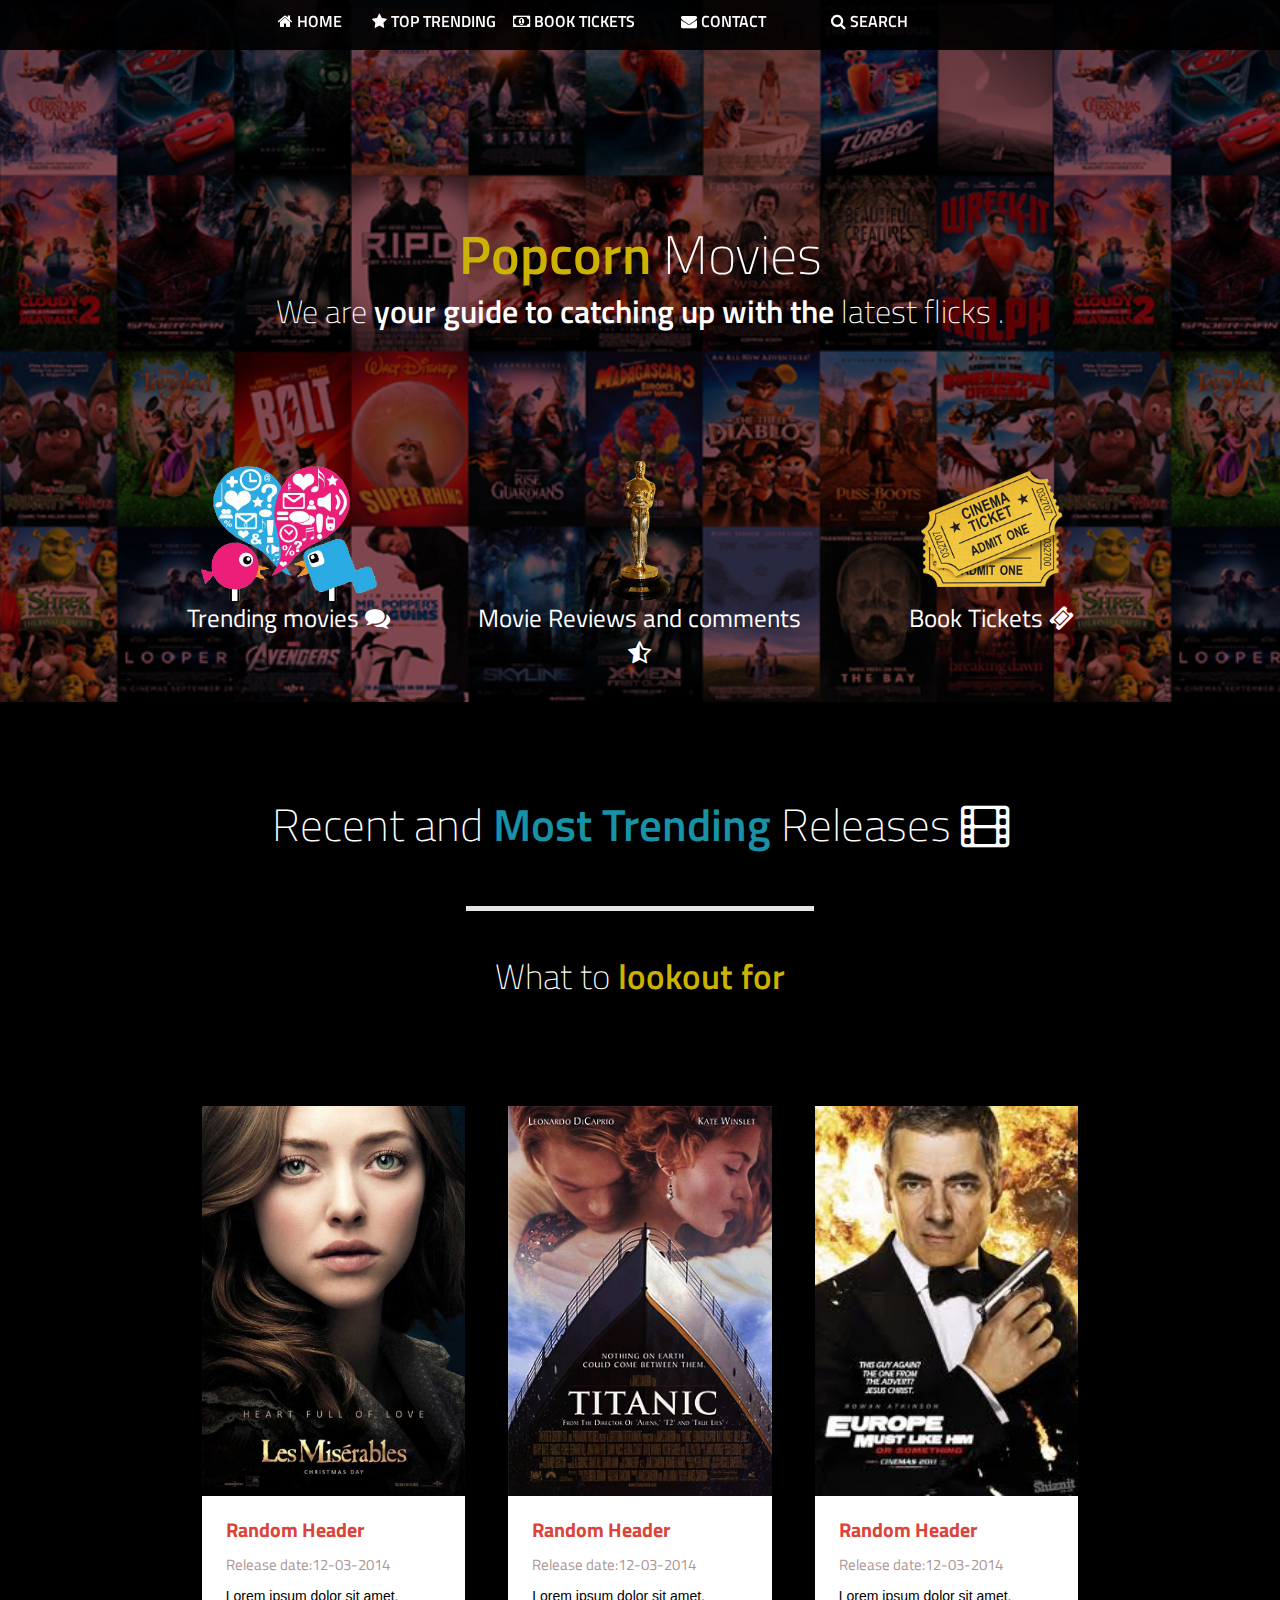
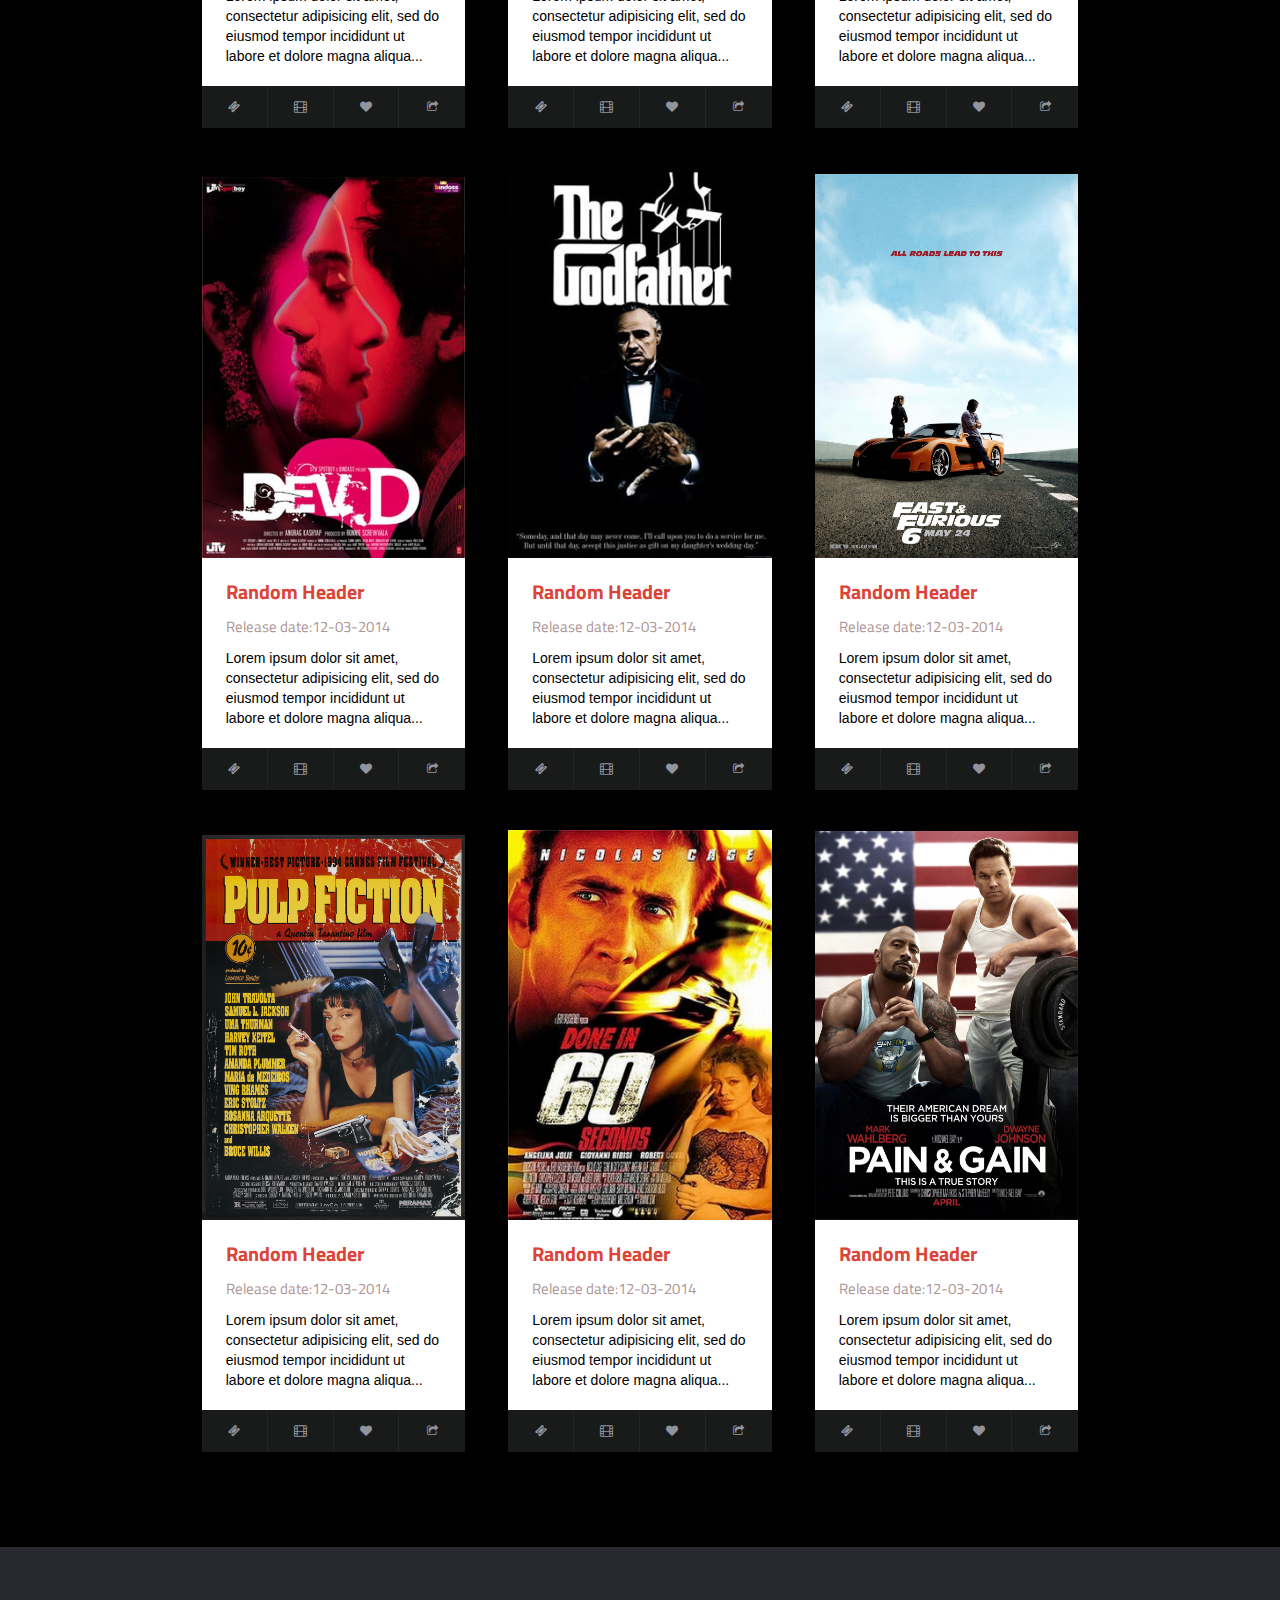
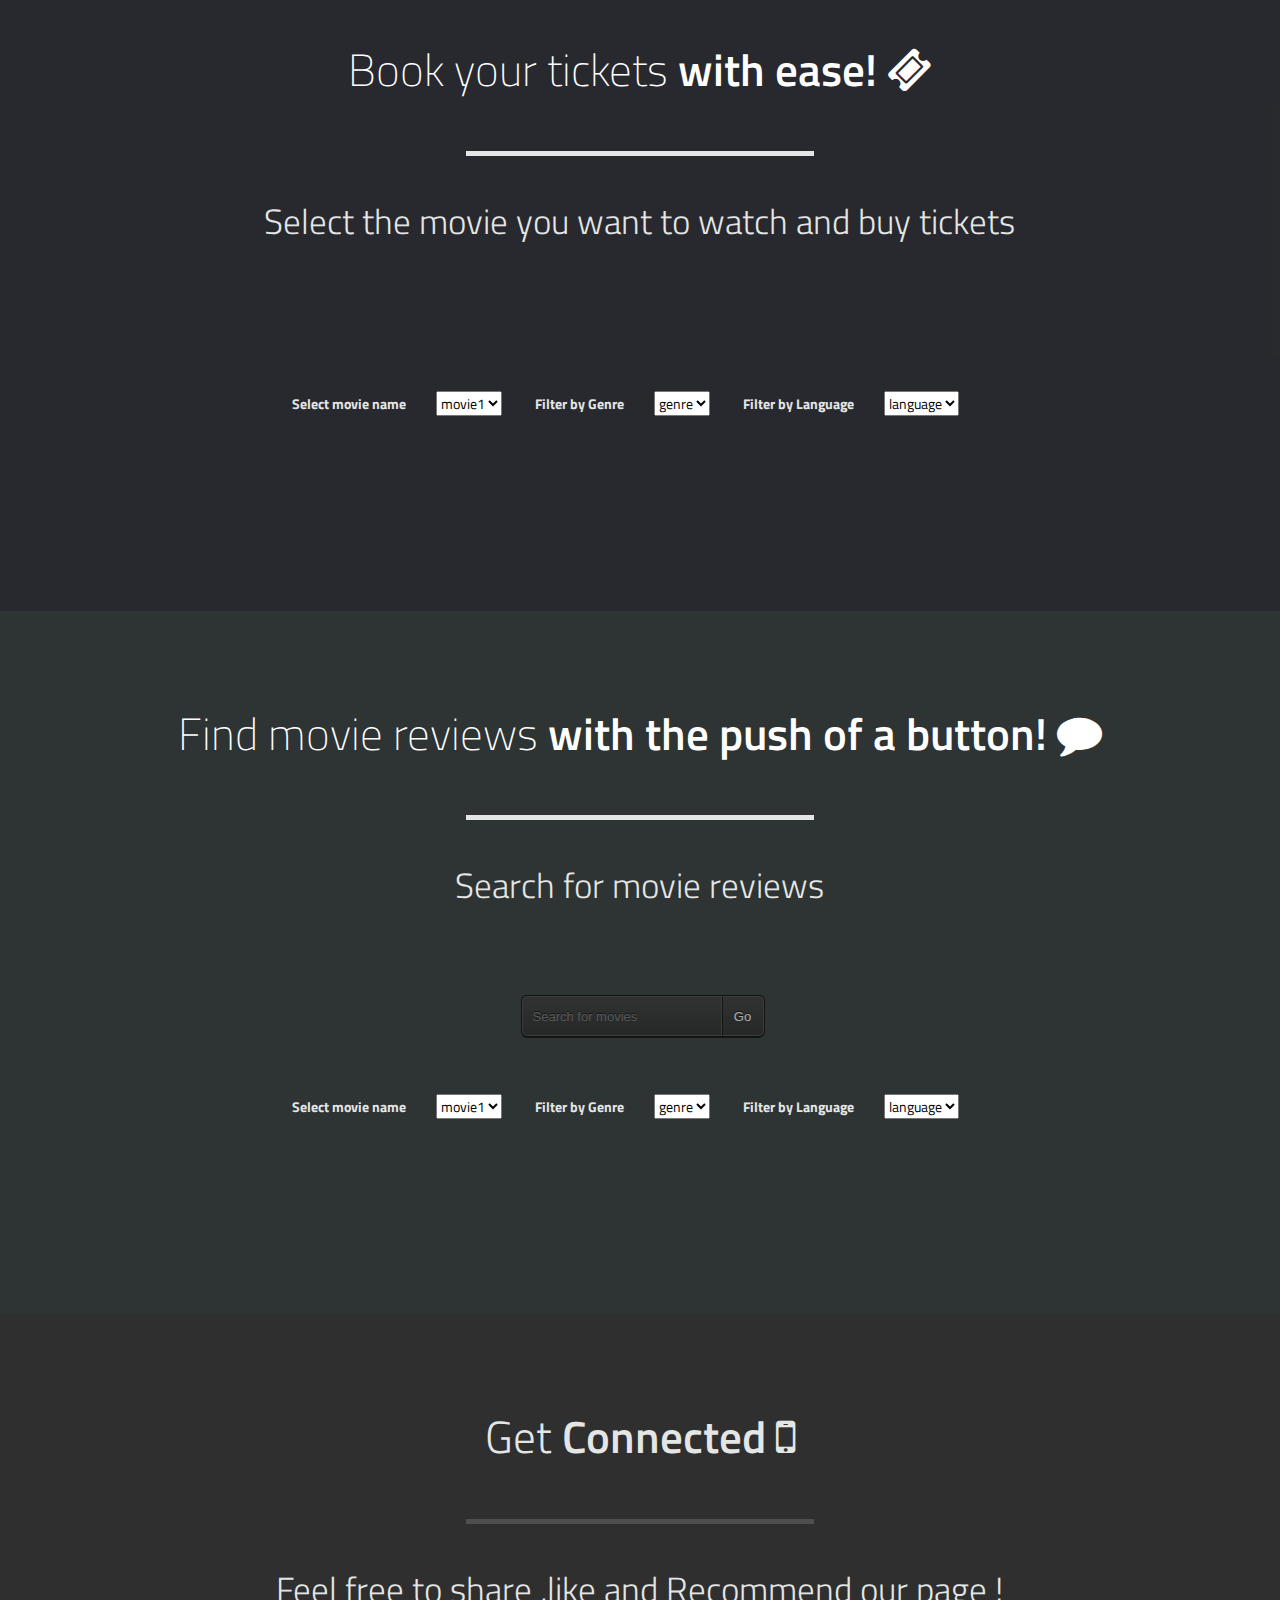
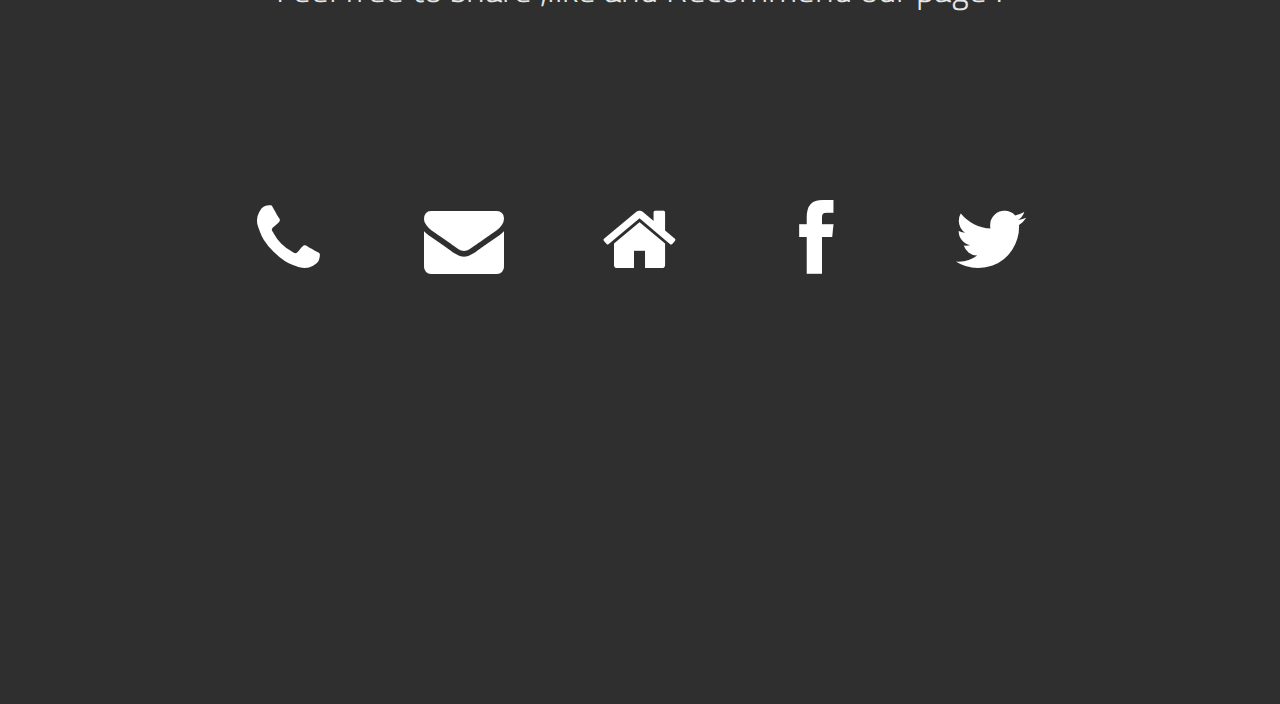
<file: index.html>
<!doctype html>
<html>
<head lang="en">
	<meta charset="utf-8">
	<meta name="viewport" content="width=device-width, initial-scale=1, maximum-scale=1, user-scalable=no">
	
	<title>Popcorn - Free Movie Opinion Polls</title> 
	<meta name="description" content="Movie reviews and ratings" />	    
	<meta name="keywords" content="Twitter based movie suggestions">
	<meta property="og:title" content="Twitter world opinions">
	<link rel="shortcut icon" href="images/logo.png">
	<link rel="stylesheet" type="text/css" href="css/bootstrap.min.css">
	<link rel="stylesheet" href="fancybox/jquery.fancybox-v=2.1.5.css" type="text/css" media="screen">
    <link rel="stylesheet" href="css/font-awesome.min.css" rel="stylesheet">
	
	<link rel="stylesheet" type="text/css" href="css/style.css">	
	<link rel="stylesheet" type="text/css" href="css/bg_anim.css">	
	<link rel="stylesheet" type="text/css" href="css/search.css">
	<link rel="stylesheet" type="text/css" href="css/review.css">
	<link href='http://fonts.googleapis.com/css?family=Titillium+Web:400,600,300,200&subset=latin,latin-ext' rel='stylesheet' type='text/css'>
	<link rel="stylesheet" href="css/movie_card.css" rel="stylesheet">
	
	<link rel="prefetch" href="images/zoom.png">
		
</head>

<body>
	<div class="navbar navbar-fixed-top" data-activeslide="1">
		<div class="container">
		
			<!-- .navbar-toggle is used as the toggle for collapsed navbar content -->
			<button type="button" class="navbar-toggle" data-toggle="collapse" data-target=".navbar-responsive-collapse" style="z-index:200;">
				<span class="icon-bar"></span>
				<span class="icon-bar"></span>
				<span class="icon-bar"></span>
			</button>
			
			
			<div class="nav-collapse collapse navbar-responsive-collapse">
			
				<ul class="nav row">

					<li data-slide="1" class="col-12 col-sm-2"><a id="menu-link-1" href="#slide-1" title="Back to top"><span class="icon icon-home"></span> <span class="text">HOME</span></a></li>
					<li data-slide="2" class="col-12 col-sm-2"><a id="menu-link-2" href="#slide-2" title="trending movies"><span class="icon icon-star"></span> <span class="text">TOP TRENDING</span></a></li>
					
					<li data-slide="4" class="col-12 col-sm-2"><a id="menu-link-1" href="#slide-4" title="Book Tickets in a theatre near you"><span class="icon icon-money"></span> <span class="text">BOOK TICKETS</span></a></li>
					
					<li data-slide="6" class="col-12 col-sm-2"><a id="menu-link-6" href="#slide-6" title="Connect with social media"><span class="icon icon-envelope"></span> <span class="text">CONTACT</span></a></li>
					<li data-slide="5" class="col-12 col-sm-2"><a id="menu-link-5" href="#slide-6" title="Search for movies "><span class="icon icon-search"></span> <span class="text"> SEARCH</span></a></li>
					<li  class="col-12 col-sm-2">
					
				</ul>
				<div class="row">
					<div class="col-sm-2 active-menu"></div>
				</div>
			</div><!-- /.nav-collapse -->
		</div><!-- /.container -->
	</div><!-- /.navbar -->
	
	
	
	
	
	<!-- === MAIN Background === -->
	<div class="slide story anim" id="slide-1" data-slide="1">
		<div class="container">
			<div id="home-row-1" class="row clearfix">
				<div class="col-12">
					<h1 class="font-semibold" style="color:#CCB202;">Popcorn <span class="font-thin"style="color:#ffffff;" >Movies</span></h1>
					<h4 class="font-thin">We are  <span class="font-semibold">your guide to catching up with the </span> latest flicks .</h4>
					<br>
					<br>
				</div><!-- /col-12 -->
			</div><!-- /row -->
			<div id="home-row-2" class="row clearfix">
				<div class="col-12 col-sm-4"><div class="home-hover navigation-slide" data-slide="2"><img src="images/trending.png" width="180"></div><span>Trending movies  </span><span class="icon icon-comments"></div>
				<div class="col-12 col-sm-4"><div class="home-hover navigation-slide" data-slide="5"><img src="images/review.png"width="60"></div><span>Movie Reviews and comments  <span class="icon icon-star-half-full"></span></div>
				<div class="col-12 col-sm-4"><div class="home-hover navigation-slide" data-slide="4"><img src="images/ticket.png" width="180"></div><span>Book Tickets  </span><span class="icon icon-ticket"></div>
				
			</div><!-- /row -->
		</div><!-- /container -->
	</div><!-- /slide1 -->
	
	<!-- === Slide 2 === -->
	<div class="slide story" id="slide-2" data-slide="2">
		<div class="container">
			<div class="row title-row">
				<div class="col-12 font-thin">Recent and  <span class="font-semibold"style="color:#1792A6;">Most Trending </span> Releases <span class="icon icon-film"></span></div>
			</div><!-- /row -->
			<div class="row line-row">
				<div class="hr">&nbsp;</div>
			</div><!-- /row -->
			<div class="row subtitle-row">
				<div class="col-12 font-thin">What to <span class="font-semibold"style="color:#CCB202;"> lookout for</span></div>
			</div><!-- /row -->
			<div class="row content-row">
				
<ul>
		<li class="movie_item">
			<div class="movie_card">
				<div class="movie_image">
					<img src="images/cards/p1.jpg">
				</div>
				<div class="mov_foot">
				<div class="movie_details">
					<div class="movie_header">Random Header </div>
					<div class="movie_release_date">Release date:12-03-2014</div>
					<div class="movie_snippet">Lorem ipsum dolor sit amet, consectetur adipisicing elit, sed do eiusmod
					tempor incididunt ut labore et dolore magna aliqua...</div>
				</div>
				<div class="movie_footer">
					<ul>
						<li title="Book Tickets in a theatre near you"><i class="icon icon-ticket"></i>
						</li><li title="Review"><i class="icon icon-film"></i>
						</li><li title="Like count"><i class="icon icon-heart"></i>
						</li><li title="Share"><i class="icon icon-share"></i>
						</li>
					</ul>
				</div>
				</div>
			</div>
		</li>
		<li class="movie_item">
			<div class="movie_card">
				<div class="movie_image">
					<img src="images/cards/p2.jpg">
				</div>
				<div class="mov_foot">
				<div class="movie_details">
					<div class="movie_header">Random Header </div>
					<div class="movie_release_date">Release date:12-03-2014</div>
					<div class="movie_snippet">Lorem ipsum dolor sit amet, consectetur adipisicing elit, sed do eiusmod
					tempor incididunt ut labore et dolore magna aliqua...</div>
				</div>
				<div class="movie_footer">
					<ul>
						<li title="Book Tickets in a theatre near you"><i class="icon icon-ticket"></i>
						</li><li title="Review"><i class="icon icon-film"></i>
						</li><li title="Like count"><i class="icon icon-heart"></i>
						</li><li title="Share"><i class="icon icon-share"></i>
						</li>
					</ul>
				</div>
				</div>
			</div>
		</li>
		<li class="movie_item">
			<div class="movie_card">
				<div class="movie_image">
					<img src="images/cards/p3.jpg">
				</div>
				<div class="mov_foot">
				<div class="movie_details">
					<div class="movie_header">Random Header </div>
					<div class="movie_release_date">Release date:12-03-2014</div>
					<div class="movie_snippet">Lorem ipsum dolor sit amet, consectetur adipisicing elit, sed do eiusmod
					tempor incididunt ut labore et dolore magna aliqua...</div>
				</div>
				<div class="movie_footer">
					<ul>
						<li title="Book Tickets in a theatre near you"><i class="icon icon-ticket"></i>
						</li><li title="Review"><i class="icon icon-film"></i>
						</li><li title="Like count"><i class="icon icon-heart"></i>
						</li><li title="Share"><i class="icon icon-share"></i>
						</li>
					</ul>
				</div>
				</div>
			</div>
		</li>
		<li class="movie_item">
			<div class="movie_card">
				<div class="movie_image">
					<img src="images/cards/p4.jpg">
				</div>
				<div class="mov_foot">
				<div class="movie_details">
					<div class="movie_header">Random Header </div>
					<div class="movie_release_date">Release date:12-03-2014</div>
					<div class="movie_snippet">Lorem ipsum dolor sit amet, consectetur adipisicing elit, sed do eiusmod
					tempor incididunt ut labore et dolore magna aliqua...</div>
				</div>
				<div class="movie_footer">
					<ul>
						<li title="Book Tickets in a theatre near you"><i class="icon icon-ticket"></i>
						</li><li title="Review"><i class="icon icon-film"></i>
						</li><li title="Like count"><i class="icon icon-heart"></i>
						</li><li title="Share"><i class="icon icon-share"></i>
						</li>
					</ul>
				</div>
				</div>
			</div>
		</li>
		<li class="movie_item">
			<div class="movie_card">
				<div class="movie_image">
					<img src="images/cards/p5.jpg">
				</div>
				<div class="mov_foot">
				<div class="movie_details">
					<div class="movie_header">Random Header </div>
					<div class="movie_release_date">Release date:12-03-2014</div>
					<div class="movie_snippet">Lorem ipsum dolor sit amet, consectetur adipisicing elit, sed do eiusmod
					tempor incididunt ut labore et dolore magna aliqua...</div>
				</div>
				<div class="movie_footer">
					<ul>
						<li title="Book Tickets in a theatre near you"><i class="icon icon-ticket"></i>
						</li><li title="Review"><i class="icon icon-film"></i>
						</li><li title="Like count"><i class="icon icon-heart"></i>
						</li><li title="Share"><i class="icon icon-share"></i>
						</li>
					</ul>
				</div>
				</div>
			</div>
		</li>
		<li class="movie_item">
			<div class="movie_card">
				<div class="movie_image">
					<img src="images/cards/p6.jpg">
				</div>
				<div class="mov_foot">
				<div class="movie_details">
					<div class="movie_header">Random Header </div>
					<div class="movie_release_date">Release date:12-03-2014</div>
					<div class="movie_snippet">Lorem ipsum dolor sit amet, consectetur adipisicing elit, sed do eiusmod
					tempor incididunt ut labore et dolore magna aliqua...</div>
				</div>
				<div class="movie_footer">
					<ul>
						<li title="Book Tickets in a theatre near you"><i class="icon icon-ticket"></i>
						</li><li title="Review"><i class="icon icon-film"></i>
						</li><li title="Like count"><i class="icon icon-heart"></i>
						</li><li title="Share"><i class="icon icon-share"></i>
						</li>
					</ul>
				</div>
				</div>
			</div>
		</li>
		<li class="movie_item">
			<div class="movie_card">
				<div class="movie_image">
					<img src="images/cards/p7.jpg">
				</div>
				<div class="mov_foot">
				<div class="movie_details">
					<div class="movie_header">Random Header </div>
					<div class="movie_release_date">Release date:12-03-2014</div>
					<div class="movie_snippet">Lorem ipsum dolor sit amet, consectetur adipisicing elit, sed do eiusmod
					tempor incididunt ut labore et dolore magna aliqua...</div>
				</div>
				<div class="movie_footer">
					<ul>
						<li title="Book Tickets in a theatre near you"><i class="icon icon-ticket"></i>
						</li><li title="Review"><i class="icon icon-film"></i>
						</li><li title="Like count"><i class="icon icon-heart"></i>
						</li><li title="Share"><i class="icon icon-share"></i>
						</li>
					</ul>
				</div>
				</div>
			</div>
		</li>
		<li class="movie_item">
			<div class="movie_card">
				<div class="movie_image">
					<img src="images/cards/p8.jpg">
				</div>
				<div class="mov_foot">
				<div class="movie_details">
					<div class="movie_header">Random Header </div>
					<div class="movie_release_date">Release date:12-03-2014</div>
					<div class="movie_snippet">Lorem ipsum dolor sit amet, consectetur adipisicing elit, sed do eiusmod
					tempor incididunt ut labore et dolore magna aliqua...</div>
				</div>
				<div class="movie_footer">
					<ul>
						<li title="Book Tickets in a theatre near you"><i class="icon icon-ticket"></i>
						</li><li title="Review"><i class="icon icon-film"></i>
						</li><li title="Like count"><i class="icon icon-heart"></i>
						</li><li title="Share"><i class="icon icon-share"></i>
						</li>
					</ul>
				</div>
				</div>
			</div>
		</li>
		<li class="movie_item">
			<div class="movie_card">
				<div class="movie_image">
					<img src="images/cards/p9.jpg">
				</div>
				<div class="mov_foot">
				<div class="movie_details">
					<div class="movie_header">Random Header </div>
					<div class="movie_release_date">Release date:12-03-2014</div>
					<div class="movie_snippet">Lorem ipsum dolor sit amet, consectetur adipisicing elit, sed do eiusmod
					tempor incididunt ut labore et dolore magna aliqua...</div>
				</div>
				<div class="movie_footer">
					<ul>
						<li title="Book Tickets in a theatre near you"><i class="icon icon-ticket"></i>
						</li><li title="Review"><i class="icon icon-film"></i>
						</li><li title="Like count"><i class="icon icon-heart"></i>
						</li><li title="Share"><i class="icon icon-share"></i>
						</li>
					</ul>
				</div>
				</div>
			</div>
		</li>
	</ul>
	

</div>
			</div><!-- /row -->
		</div><!-- /container -->
	</div><!-- /slide2 -->
	
	<!-- === SLide 3 - Portfolio -->
	<!-- /slide3 -->
	
	<!-- === Slide 4 - Process === -->
	<div class="slide story" id="slide-4" data-slide="4">
		<div class="container">
			<div class="row title-row">
				<div class="col-12 font-thin">Book your tickets <span class="font-semibold"> with ease! <span class="icon icon-ticket"></span></span></div>
			</div><!-- /row -->
			<div class="row line-row">
				<div class="hr">&nbsp;</div>
			</div><!-- /row -->
			<div class="row subtitle-row">
				<div class="col-sm-1 hidden-sm">&nbsp;</div>
				<div class="col-12 col-sm-10 font-light">Select the movie you want to watch and buy tickets</div>
				<div class="col-sm-1 hidden-sm">&nbsp;</div>
			</div><!-- /row -->
			<div class="row content-row">
				<div class="selectors">
  				<form action="" method="">        
	   				<label>Select movie name</label><select>
	  				<option value="Movie1">movie1</option>
	  				<option value="Movie2">movie2</option>
	  				<option value="Movie3">movie3</option>
	  				<option value="Movie4">movie4</option>
					</select>
					<label>Filter by Genre</label><select>
	  				<option value="genre">genre</option>
	  				<option value="genre">genre</option>
	  				<option value="genre">genre</option>
	  				<option value="genre">genre</option>
					</select>
					<label>Filter by Language</label><select>
	  				<option value="language">language</option>
	  				<option value="language">language</option>
	  				<option value="language">language</option>
	  				<option value="language">language</option>
					</select>
					

  				</form>
  				</div>
			</div><!-- /row -->
		</div><!-- /container -->
	</div>
<!-- /slide4 -->
	
	<!-- === Slide 5 === -->
	<div class="slide story" id="slide-5" data-slide="5">
		<div class="container">
			<div class="row title-row">
				<div class="col-12 font-thin">Find movie reviews <span class="font-semibold"> with the push of a button! <span class="icon icon-comment"></span></span></div>
			</div><!-- /row -->
			<div class="row line-row">
				<div class="hr">&nbsp;</div>
			</div><!-- /row -->
			<div class="row subtitle-row">
				<div class="col-sm-1 hidden-sm">&nbsp;</div>
				<div class="col-12 col-sm-10 font-light">Search for movie reviews</div>
				<div class="col-sm-1 hidden-sm">&nbsp;</div>
			</div><!-- /row -->
			<div class="row content-row">
			<div class="search">
  					<form action="" method="">  
  					<div class="sbox">     
   					<input type="search" placeholder="Search for movies">      
    				<button>Go  </button>
  										</div>
  										</div> 
				<div class="selectors">
  				<form action="" method="">
  				<div class="movie_name">    
	   				<label>Select movie name</label><select>
	  				<option value="Movie1">movie1</option>
	  				<option value="Movie2">movie2</option>
	  				<option value="Movie3">movie3</option>
	  				<option value="Movie4">movie4</option>
					</select>
					</div>
					<div class="movie_gen"> 
					<label>Filter by Genre</label><select>
	  				<option value="genre">genre</option>
	  				<option value="genre">genre</option>
	  				<option value="genre">genre</option>
	  				<option value="genre">genre</option>
					</select>
					</div>
					<div class="movie_lang">
					<label>Filter by Language</label><select>
	  				<option value="language">language</option>
	  				<option value="language">language</option>
	  				<option value="language">language</option>
	  				<option value="language">language</option>
					</select>
					</div>
					</form>
					</form>

  				</div>
			</div><!-- /row -->
		</div><!-- /container -->
	</div>
	<!-- /slide5 -->
	
	<!-- === Slide 6 / Contact === -->
	<div class="slide story" id="slide-6" data-slide="6">
		<div class="container">
			<div class="row title-row">
				<div class="col-12 font-light">Get <span class="font-semibold"> Connected  <span class="icon icon-mobile-phone"></span></span></div>
			</div><!-- /row -->
			<div class="row line-row">
				<div class="hr">&nbsp;</div>
			</div><!-- /row -->
			<div class="row subtitle-row">
				<div class="col-sm-1 hidden-sm">&nbsp;</div>
				<div class="col-12 col-sm-10 font-light">Feel free to share ,like and Recommend our page !</div>
				<div class="col-sm-1 hidden-sm">&nbsp;</div>
			</div><!-- /row -->
			<div id="contact-row-4" class="row">
				<div class="col-sm-1 hidden-sm">&nbsp;</div>
				<div class="col-12 col-sm-2 with-hover-text">
					<p><a target="_blank" href="#"><i class="icon icon-phone"></i></a></p>
					<span class="hover-text font-light ">+9126941860</span></a>
				</div><!-- /col12 -->
				<div class="col-12 col-sm-2 with-hover-text">
					<p><a target="_blank" href="#"><i class="icon icon-envelope"></i></a></p>
					<span class="hover-text font-light ">info@popcorn.in</span></a>
				</div><!-- /col12 -->
				<div class="col-12 col-sm-2 with-hover-text">
					<p><a target="_blank" href="#"><i class="icon icon-home"></i></a></p>
					<span class="hover-text font-light ">Bangalore, India<br>zip code 98443</span></a>
				</div><!-- /col12 -->
				<div class="col-12 col-sm-2 with-hover-text">
					<p><a target="_blank" href="#"><i class="icon icon-facebook"></i></a></p>
					<span class="hover-text font-light ">facebook/popcornmovies</span></a>
				</div><!-- /col12 -->
				<div class="col-12 col-sm-2 with-hover-text">
					<p><a target="_blank" href="#"><i class="icon icon-twitter"></i></a></p>
					<span class="hover-text font-light ">@popcorn</span></a>
				</div><!-- /col12 -->
				<div class="col-sm-1 hidden-sm">&nbsp;</div>
			</div><!-- /row -->
		</div><!-- /container -->
	</div><!-- /Slide 6 -->
	
</body>

	<!-- SCRIPTS -->
	
	<script src="js/html5shiv.js"></script>
	<script src="js/jquery-1.10.2.min.js"></script>
	<script src="js/jquery-migrate-1.2.1.min.js"></script>
	<script src="js/bootstrap.min.js"></script>
	<script src="js/jquery.easing.1.3.js"></script>
	<script type="text/javascript" src="fancybox/jquery.fancybox.pack-v=2.1.5.js"></script>
	<script src="js/script.js"></script>
	<script src="js/card.js"></script>
	
	<!-- fancybox init -->
	<script>
	$(document).ready(function(e) {
		var lis = $('.nav > li');
		menu_focus( lis[0], 1 );
		
		$(".fancybox").fancybox({
			padding: 10,
			helpers: {
				overlay: {
					locked: false
				}
			}
		});
	
	});
	</script>

</html>
</file>
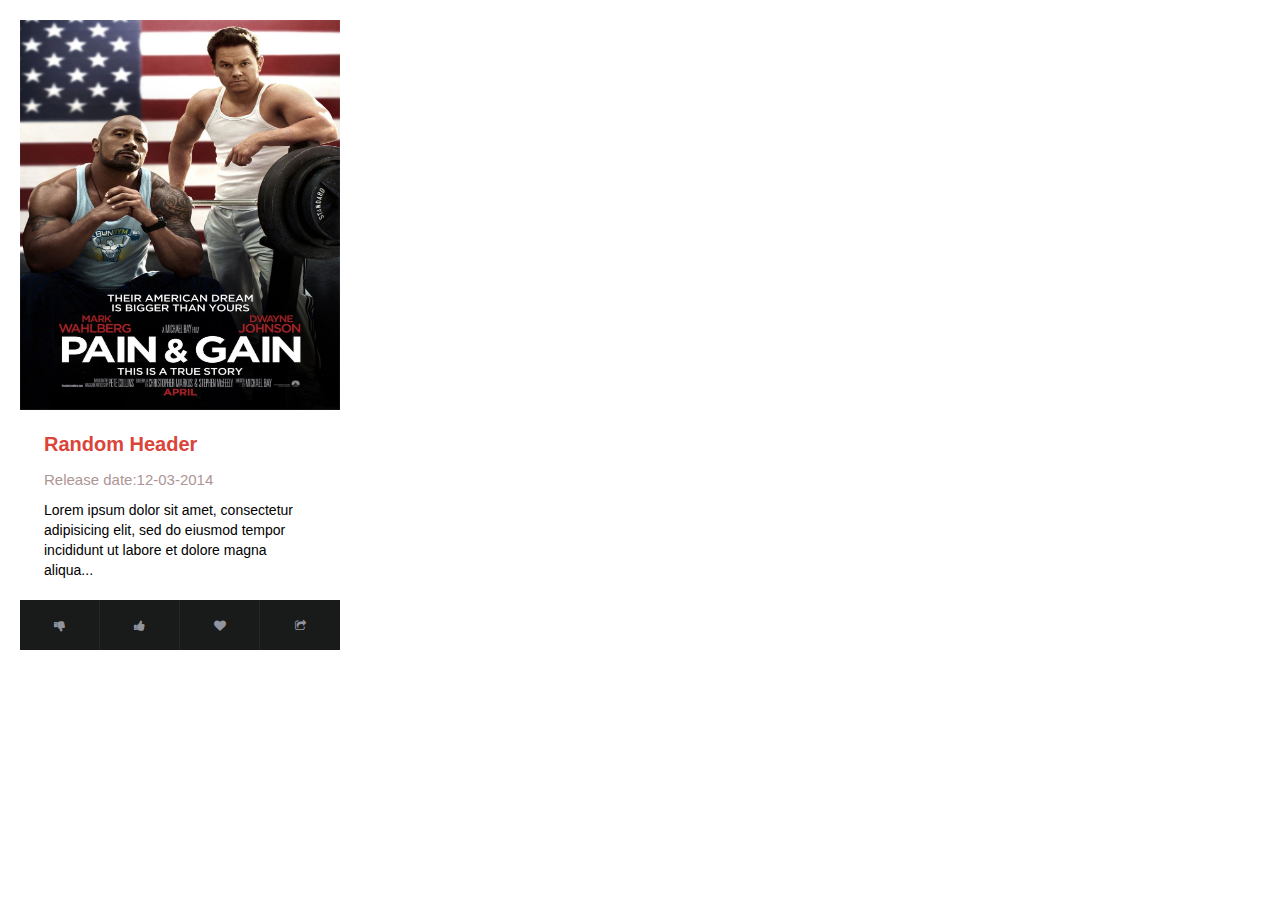
<file: card.html>
<!doctype html>
<html>
<head lang="en">
	<meta charset="utf-8">
	<meta name="viewport" content="width=device-width, initial-scale=1, maximum-scale=1, user-scalable=no">
	
	<title>Popcorn - Free Movie Opinion Polls</title> 
	<meta name="description" content="Movie reviews and ratings" />	    
	<meta name="keywords" content="Twitter based movie suggestions">
	<meta property="og:title" content="Twitter world opinions">
	<link rel="shortcut icon" href="images/logo.png">
	<link rel="stylesheet" type="text/css" href="css/bootstrap.min.css">
	<link rel="stylesheet" href="fancybox/jquery.fancybox-v=2.1.5.css" type="text/css" media="screen">
    <link rel="stylesheet" href="css/font-awesome.min.css" rel="stylesheet">

    <link rel="stylesheet" href="css/movie_card.css" rel="stylesheet">
	<link href='http://fonts.googleapis.com/css?family=Titillium+Web:400,600,300,200&subset=latin,latin-ext' rel='stylesheet' type='text/css'>
	
	
	<link rel="prefetch" href="images/zoom.png">
		
</head>

<body>
	
	<ul>
		<li class="movie_item">
			<div class="movie_card">
				<div class="movie_image">
					<img src="images/cards/p9.jpg">
				</div>
				<div class="mov_foot">
				<div class="movie_details">
					<div class="movie_header">Random Header</div>
					<div class="movie_release_date">Release date:12-03-2014</div>
					<div class="movie_snippet">Lorem ipsum dolor sit amet, consectetur adipisicing elit, sed do eiusmod
					tempor incididunt ut labore et dolore magna aliqua...</div>
				</div>
				<div class="movie_footer">
					<ul>
						<li><i class="icon icon-thumbs-down"></i>
						</li><li><i class="icon icon-thumbs-up"></i>
						</li><li><i class="icon icon-heart"></i>
						</li><li><i class="icon icon-share"></i>
						</li>
					</ul>
				</div>
				</div>
			</div>
		</li>
	</ul>
	
</body>

	<!-- SCRIPTS -->
	
	<script src="js/html5shiv.js"></script>
	<script src="js/jquery-1.10.2.min.js"></script>
	<script src="js/jquery-migrate-1.2.1.min.js"></script>
	<script src="js/bootstrap.min.js"></script>
	<script src="js/jquery.easing.1.3.js"></script>
	<script type="text/javascript" src="fancybox/jquery.fancybox.pack-v=2.1.5.js"></script>
	<script src="js/script.js"></script>
	<script src="js/card.js"></script>
	
	<!-- fancybox init -->
	<script>
	$(document).ready(function(e) {
		var lis = $('.nav > li');
		menu_focus( lis[0], 1 );
		
		$(".fancybox").fancybox({
			padding: 10,
			helpers: {
				overlay: {
					locked: false
				}
			}
		});
	
	});
	</script>

</html>
</file>
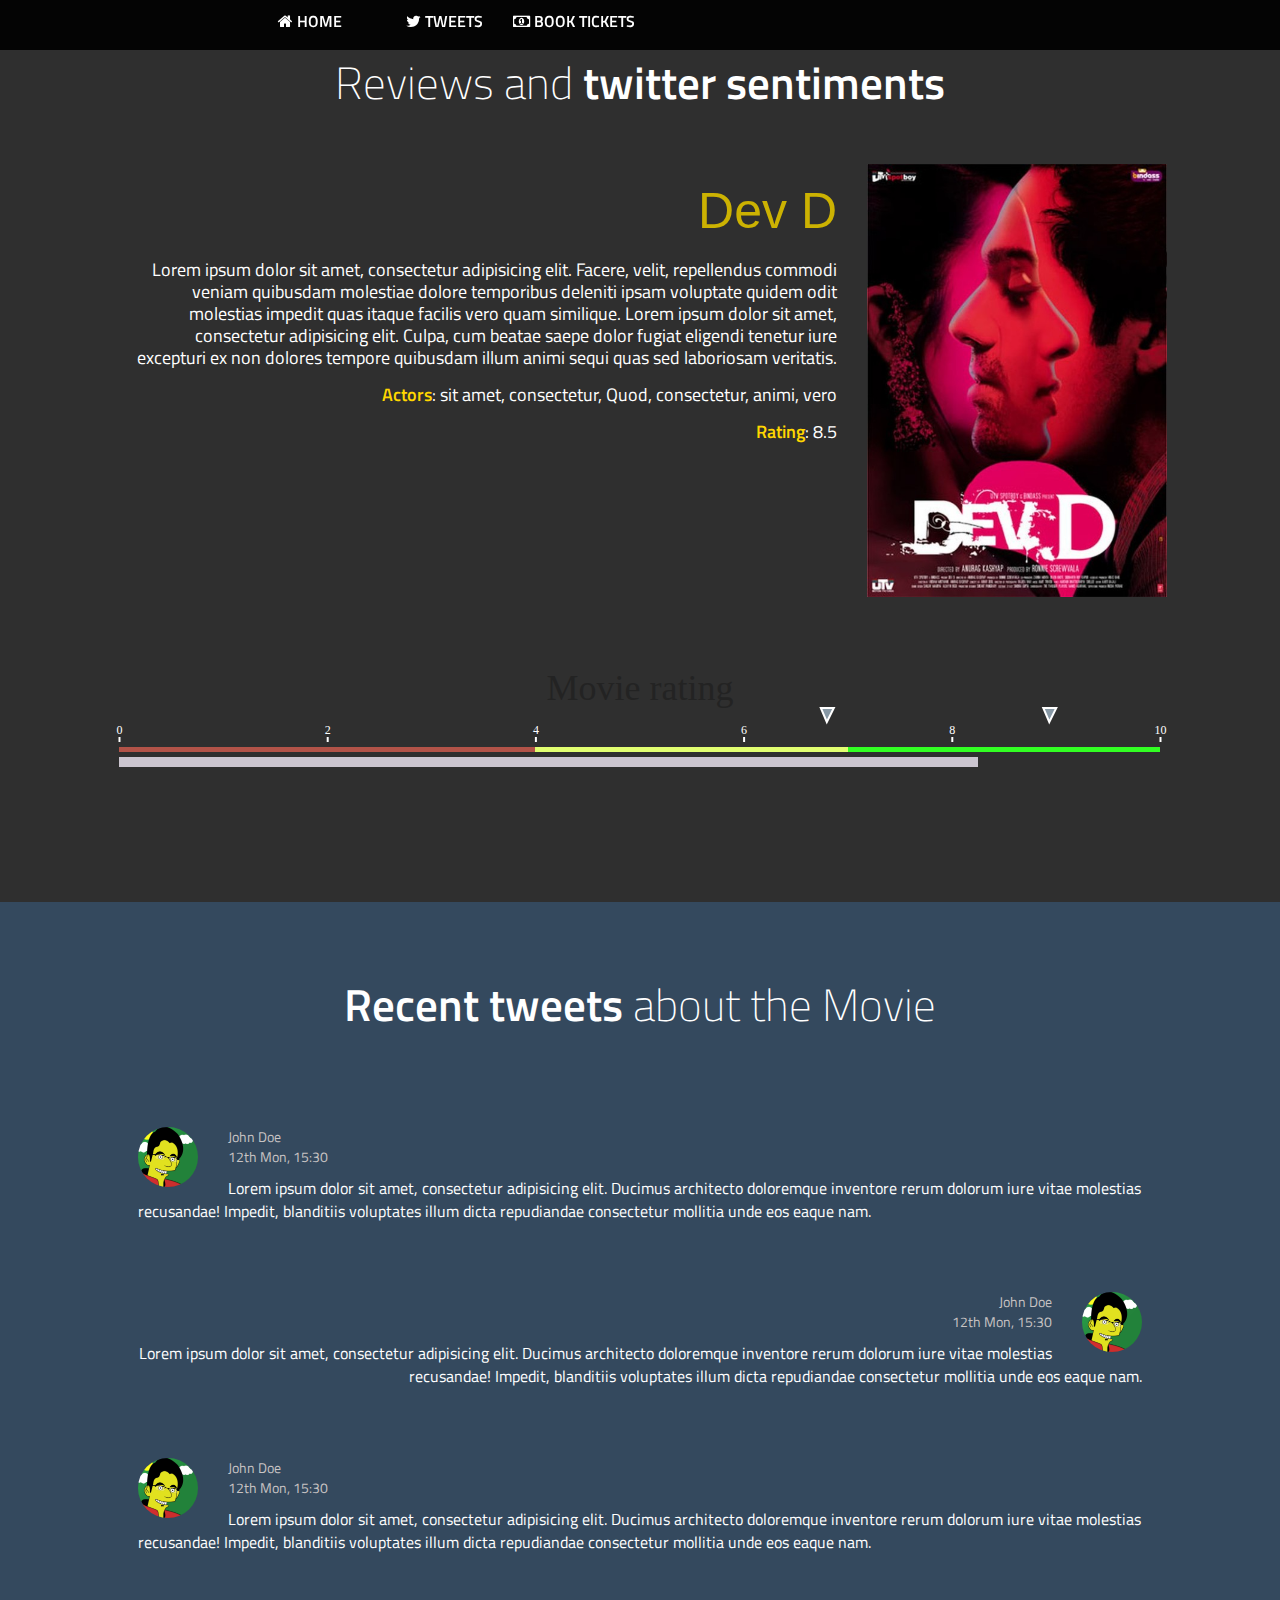
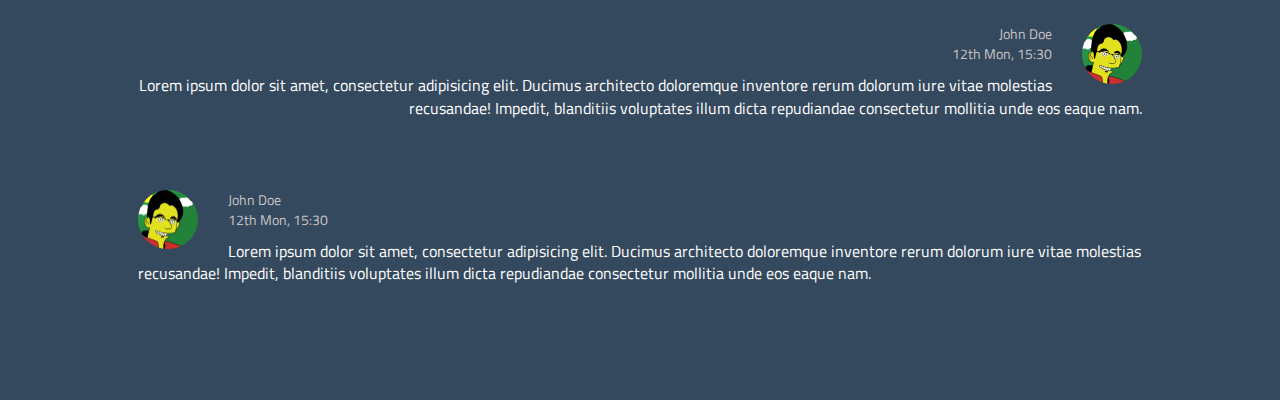
<file: review.html>
<!doctype html>
<html>
<head lang="en">
	<meta charset="utf-8">
	<meta name="viewport" content="width=device-width, initial-scale=1, maximum-scale=1, user-scalable=no">
	
	<title>Popcorn - Free Movie Opinion Polls</title> 
	<meta name="description" content="Movie reviews and ratings" />	    
	<meta name="keywords" content="Twitter based movie suggestions">
	<meta property="og:title" content="Twitter world opinions">
	<link rel="shortcut icon" href="images/logo.png">
	<link rel="stylesheet" type="text/css" href="css/bootstrap.min.css">
	<link rel="stylesheet" href="fancybox/jquery.fancybox-v=2.1.5.css" type="text/css" media="screen">
    <link rel="stylesheet" href="css/font-awesome.min.css" rel="stylesheet">
	
	<link rel="stylesheet" type="text/css" href="css/style.css">	
	<link rel="stylesheet" type="text/css" href="css/bg_anim.css">	
	<link rel="stylesheet" href="css/review.css">
	<!--graph references-->
	<script type="text/javascript" src="https://ajax.googleapis.com/ajax/libs/jquery/1.9.0/jquery.min.js"></script>
	<script src="js/html5shiv.js"></script>
	<script src="js/jquery-1.10.2.min.js"></script>
	<script src="js/jquery-migrate-1.2.1.min.js"></script>
	<script src="js/bootstrap.min.js"></script>
	<script src="js/jquery.easing.1.3.js"></script>
	
		<script src="js/jquery-1.10.2.min.js"></script>
		
		<script src="js/knockout-3.0.0.js"></script>
		<script src="js/globalize.min.js"></script>
		<script src="js/dx.chartjs.js"></script>
		<script src="js/guage.js"></script>
		<!--end graph references-->
	
	<link href='http://fonts.googleapis.com/css?family=Titillium+Web:400,600,300,200&subset=latin,latin-ext' rel='stylesheet' type='text/css'>
	
	
	<link rel="prefetch" href="images/zoom.png">
		
</head>

<body>

	<div class="navbar navbar-fixed-top" data-activeslide="1">
		<div class="container">
		
			<!-- .navbar-toggle is used as the toggle for collapsed navbar content -->
			<button type="button" class="navbar-toggle" data-toggle="collapse" data-target=".navbar-responsive-collapse" style="z-index:200;">
				<span class="icon-bar"></span>
				<span class="icon-bar"></span>
				<span class="icon-bar"></span>
			</button>
			
			
			<div class="nav-collapse collapse navbar-responsive-collapse">
			
				<ul class="nav row">

					<li data-slide="1" class="col-12 col-sm-2"><a id="menu-link-1" href="#slide-1" title="Next Section"><span class="icon icon-home"></span> <span class="text">HOME</span></a></li>
					
					
					<li data-slide="2" class="col-12 col-sm-2"><a id="menu-link-2" href="#tweets" title="Next Section"><span class="icon icon-twitter"></span> <span class="text">TWEETS</span></a></li>

					<li data-slide="4" class="col-12 col-sm-2"><a id="menu-link-3" href="index.html#slide-3" title="Book Tickets in a theatre near you"><span class="icon icon-money"></span> <span class="text">BOOK TICKETS</span></a></li>
					
					
				</ul>
				<div class="row">
					<div class="col-sm-2 active-menu"></div>
				</div>
			</div><!-- /.nav-collapse -->
		</div><!-- /.container -->
	</div><!-- /.navbar -->
	
	
	<!-- === Arrows === -->
	
	
	
	<!-- === MAIN Background === -->
	
	
	<!-- === Review Section === -->
	<div class="slide story" id="review" data-slide="2">
		<div class="container">
			
			<div class="row title-row">
				<div class="col-12 font-thin">Reviews and <span class="font-semibold">twitter sentiments</span></div>
			</div><!-- /row -->
			<div class="paragraphs">
				<div class="row">
					<div class="span4">
						<div class="content-heading clearfix media">
							<div class="pull-right wall">
								<img src="images/cards/p4.jpg" width="300" />
							</div>
							<div class="details">
								<div class="heading"><h1>Dev D</h1></div>
								<div class="synopsis">
									<p>Lorem ipsum dolor sit amet, consectetur adipisicing elit. Facere, velit, repellendus commodi veniam quibusdam molestiae dolore temporibus deleniti ipsam voluptate quidem odit molestias impedit quas itaque facilis vero quam similique. Lorem ipsum dolor sit amet, consectetur adipisicing elit. Culpa, cum beatae saepe dolor fugiat eligendi tenetur iure excepturi ex non dolores tempore quibusdam illum animi sequi quas sed laboriosam veritatis.
									</p>
									<p><span class="font-semibold" style="color:gold;">Actors</span>: sit amet, consectetur, Quod, consectetur, animi, vero</p>
									<p><span class="font-semibold" style="color:gold;">Rating</span>: 8.5</p>
								</div>
							</div>
						</div>
					</div>
				</div>
				<div class="row">
				
				<div class="content">
			
				
				<div id="chartContainer" style="width: 100%; height: 240px;"></div>
				
		</div>
				</div>
			</div>
			
		</div><!-- /container -->
	</div><!-- /slide2 -->
	
	
	<!-- === Twitter Section === -->
	<div class="slide story" id="tweets" data-slide="2">
		<div class="container">
			
			<div class="row title-row">
				<div class="col-12 font-thin"><span class="font-semibold">Recent tweets</span> about the Movie</div>
			</div><!-- /row -->
			<div class="paragraphs">
				<div class="row">
					<div class="tweet">
						<div class="user_image">
							<img src="images/user.jpg" width="60" alt="">
						</div>
						<div class="tweet_text">
							<div class="meta">
								<p>John Doe</p>
								<p>12th Mon, 15:30</p>
							</div>
							<p>Lorem ipsum dolor sit amet, consectetur adipisicing elit. Ducimus architecto doloremque inventore rerum dolorum iure vitae molestias recusandae! Impedit, blanditiis voluptates illum dicta repudiandae consectetur mollitia unde eos eaque nam.</p>
						</div>
					</div>
				</div>
				<div class="row">
					<div class="tweet">
						<div class="user_image">
							<img src="images/user.jpg" width="60" alt="">
						</div>
						<div class="tweet_text">
							<div class="meta">
								<p>John Doe</p>
								<p>12th Mon, 15:30</p>
							</div>
							<p>Lorem ipsum dolor sit amet, consectetur adipisicing elit. Ducimus architecto doloremque inventore rerum dolorum iure vitae molestias recusandae! Impedit, blanditiis voluptates illum dicta repudiandae consectetur mollitia unde eos eaque nam.</p>
						</div>
					</div>
				</div>
				<div class="row">
					<div class="tweet">
						<div class="user_image">
							<img src="images/user.jpg" width="60" alt="">
						</div>
						<div class="tweet_text">
							<div class="meta">
								<p>John Doe</p>
								<p>12th Mon, 15:30</p>
							</div>
							<p>Lorem ipsum dolor sit amet, consectetur adipisicing elit. Ducimus architecto doloremque inventore rerum dolorum iure vitae molestias recusandae! Impedit, blanditiis voluptates illum dicta repudiandae consectetur mollitia unde eos eaque nam.</p>
						</div>
					</div>
				</div>
				<div class="row">
					<div class="tweet">
						<div class="user_image">
							<img src="images/user.jpg" width="60" alt="">
						</div>
						<div class="tweet_text">
							<div class="meta">
								<p>John Doe</p>
								<p>12th Mon, 15:30</p>
							</div>
							<p>Lorem ipsum dolor sit amet, consectetur adipisicing elit. Ducimus architecto doloremque inventore rerum dolorum iure vitae molestias recusandae! Impedit, blanditiis voluptates illum dicta repudiandae consectetur mollitia unde eos eaque nam.</p>
						</div>
					</div>
				</div>
				<div class="row">
					<div class="tweet">
						<div class="user_image">
							<img src="images/user.jpg" width="60" alt="">
						</div>
						<div class="tweet_text">
							<div class="meta">
								<p>John Doe</p>
								<p>12th Mon, 15:30</p>
							</div>
							<p>Lorem ipsum dolor sit amet, consectetur adipisicing elit. Ducimus architecto doloremque inventore rerum dolorum iure vitae molestias recusandae! Impedit, blanditiis voluptates illum dicta repudiandae consectetur mollitia unde eos eaque nam.</p>
						</div>
					</div>
				</div>


				
			</div>
			
		<!-- /slide2 -->

	<!-- SCRIPTS -->
	
	
	<script type="text/javascript" src="fancybox/jquery.fancybox.pack-v=2.1.5.js"></script>
	<script src="js/script.js"></script>
	<script src="js/card.js"></script>
	
	<!-- fancybox init -->
	<script>
	$(document).ready(function(e) {
		var lis = $('.nav > li');
		menu_focus( lis[0], 1 );
		
		$(".fancybox").fancybox({
			padding: 10,
			helpers: {
				overlay: {
					locked: false
				}
			}
		});
	
	});
	</script>

</html>
</file>
<file: css/style.css>
g.dxg-labels
{
	fill: white!important;
}
g.dx-tracker path
{
	fill:white;
}
g.dxg-title text
{
	fill:gold;
}
.movie_name
{
	display: inline-block;
}
.movie_gen
{
	display: inline-block;
}
.movie_lang
{
	display: inline-block;
}
.selectors
{
	margin: 30px;
}
.selectors select
{
	margin: 30px;
	margin-bottom: 100px;
}
.font-thin {
	font-family: "Titillium Web", sans-serif;
	font-weight: 200;
	color: white;
}

.font-semibold {
	font-family: "Titillium Web", sans-serif;
	font-weight: 600;
}

.font-light {
	font-family: "Titillium Web", sans-serif;
	font-weight: 300;
}

* {
	position: relative;
}

.breaker {
	clear: both;
	font-size: 1px;
	line-height: 1px;
	height: 1px;
}

html, body {
	height: 100%;
	width: 100%;
}

body {
	background-color: #2f2f2f;
	font-family: "Titillium Web", sans-serif;
	font-weight: normal;
	overflow-x: hidden;
	-webkit-font-smoothing: antialiased !important;
}

.justify-text {
	text-align: justify;
}

.navbar {

	background-color: #e4e6e5;
	background-color: rgba( 0,0,0,0.90 );
	border-bottom: 0 none;
	font-size: 16px;
	transition: .25s all linear;
}

.navbar.inv {
	background-color: rgba( 0, 0, 0, .5 );
	border-bottom: 1px solid #bfbfbf;
}

.navbar .nav a {
	color: #FFFFFF;
	font-family: "Titillium Web", sans-serif;
	font-weight: 600;
	transition: all .5 linear;
}

.navbar.inv a {
	color: #e4e6e5;
}


.navbar-responsive-collapse {
	margin: 0 auto;
	width: 80%;
}

.nav li {
	text-align: right;
	white-space: nowrap;
}

.nav > li > a:hover,
.nav > li > a:focus {
	color: #2CC8E9;
	background-color: inherit;
	outline: none;
}

.navbar-brand {
	padding: 8px;
}

.active-menu {
	
	content: '.';
	display: block;
	height: 5px;
	left: 0;
	position: absolute;
	top: 0;
	transition: all .5 linear;
	width: 1%;
	z-index: 9;
}

.inv .active-menu {
	background-color: #e4e6e5;
}

.special-active-menu {
	z-index: 10;
}

#special-active-menu-1,
#special-active-menu-6 {
	background-color: #4e4e4e !important;
}

#special-active-menu-2 {
	background-color: #1abc9c !important;
}

#special-active-menu-3 {
	background-color: #e74c3c !important;
}

#special-active-menu-4 {
	background-color: #34495e !important;
}

#special-active-menu-5 {
	background-color: #e67e22 !important;
}

@media (min-width: 768px) and (max-width: 991px) {
	#slide-4 .content-row h2 {
		min-height: 6em;
	}
}

@media (max-width: 767px) {
	
	.nav li {
		text-align: left;
		white-space: nowrap;
	}
	
	.navbar-responsive-collapse  {
		width: 100%;
	}
	
	.active-menu {
		display: none !important;
	}
	
	.navbar-toggle {
		margin-right: 10px;
		background-color: black;
		opacity: 0.4;
	}
	
	.navbar {
		background-color: #e4e6e5 !important;
		padding: 0;
	}
	
	.navbar .nav a {
		color: #e4e6e5;
		font-size: 16px;
		padding-left: 0;
	}
	
	.icon {
		margin-right: 12px;
	}
			
	.nav li[data-slide="1"]
	 {
		background-color: #2f2f2f;
	}
	.nav li[data-slide="6"]
	{
		background-color: #ffa200;
	}
	.nav li[data-slide="2"] {
		background-color: #1abc9c;
	}
	
	.nav li[data-slide="3"] {
		background-color: #e74c3c;
	}
	
	.nav li[data-slide="4"] {
		background-color: #34495e;
	}
	
	.nav li[data-slide="5"] {
		background-color: #e67e22;
	}
	
	.navbar-brand {
		margin: 0;
		text-align: left;
	}
}

:focus {outline:none;}
::-moz-focus-inner {border:0;}

.slide {
	background-position: center center;
	background-repeat: no-repeat;
	padding-bottom: 65px;
	padding-top: 50px;
	text-align: center;
}

#slide-1 {
	background: url('../images/bg2.jpg') repeat;
	color: #FFFFFF;
	background-size: contain;
}

#slide-1 h1 {
	padding-top: 130px;
}

@media (max-width: 991px) {
	#slide-1 {
		background-position: -70% 0, 170% 0;
	}
}

@media (max-width: 767px) {
	#slide-1 {
		background-image: none;
	}
}

	#home-row-1,
	#home-row-2 {
		padding-top: 25px;
	}
	
	#home-row-1 h1 {
		font-size: 54px;
	}
	
	#home-row-1 h4 {
		font-size: 32px;
	}
	
	#home-row-2 {
		font-size: 25px;
	}
	
	#home-row-2 .col-12 {
		height: 232px;
		padding-top: 30px;
	}
	
	#home-row-2 .col-12 .home-hover {
		height: 166px;
		overflow: hidden;
		padding-top: 26px;
		transition: all ease-in .5s;
	}
	
	#home-row-2 .col-12 .home-hover:hover {
		height: 166px;
		padding-top: 0;
	}

@media (max-width: 767px) {
	#home-row-1,
	#home-row-2 {
		padding-top: 16px;
	}
	
	#home-row-1 h1 {
		font-size: 35px;
	}
	
	#home-row-1 h4 {
		font-size: 21px;
	}
	
	#home-row-2 {
		font-size: 16px;
	}
}

#slide-2 {
	background-color: black;
	color: #e4e6e5;
	padding-top: 90px;
}

	.title-row {
		font-size: 45px;
		padding-bottom: 50px;
	}
	
	.line-row .hr {
		background-color: #e4e6e5;
		height: 5px;
		margin: 0 auto;
		width: 33%;
	}
	
	.subtitle-row {
		font-size: 35px;
		padding-bottom: 40px;
		padding-top: 40px;
	}
	
	.content-row {
		padding-top: 45px;
	}
	
	.content-row i,
	#about-row-5 i {
		display: block;
		margin: 0 auto;
		max-height: 100%;
		max-width: 100%;
	}
	
	.content-row h2 {
		font-size: 28px;
		padding-bottom: 40px;
	}
	
	.content-row h4 {
		font-family: "Titillium Web", "Lucida Sans Unicode", "Lucida Grande", sans-serif;
		font-size: 20px;
		font-weight: 300;
	}
	
	i {
		font-size: 80px;
		color: white;
	}
	

@media (max-width: 767px) {
	.title-row {
		font-size: 34px;
		padding-bottom: 33px;
	}
	
	.subtitle-row {
		font-size: 26px;
		padding-bottom: 26px;
		padding-top: 26px;
	}
	
	.content-row {
		padding-top: 29px;
	}
	
	.content-row h2 {
		font-size: 24px;
		padding-bottom: 26px;
	}
	
	.content-row h4 {
		font-size: 20px;
	}
}

#slide-3 {
	background-color: rgb( 37, 39, 46);
	margin: 0 auto;
	overflow: hidden;
	padding: 0;
	text-align: left;
	width: 100%;
}
	
	#slide-3 .col-12 {
		display: inline-block;
		height: 451px;
		margin: 0;
		padding: 0;
		width: 452px;
	}

	#slide-3 a,
	#slide-3 img {
		display: inline-block;
		height: 100%;
		margin: 0 auto;
		width: 100%;
	}
	
@media (max-width: 991px) {
	#slide-3 {
		text-align: center;
		width: 100%;
	}
	
	#slide-3 .row {
		left: 0 !important;
		margin: 0;
		width: 100% !important;
	}
	
	#slide-3 .col-12 {
		height: auto;
		width: 50%
	}

	#slide-3 a,
	#slide-3 img {
		height: auto;
		max-height: 100%;
		max-width: 100%;
		width: auto;
	}
}
	
@media (max-width: 767px) {
	#slide-3 .col-12 {
		width: 100%;
	}
}

#slide-4 {
	background-color: rgba( 37, 39, 46, .65 );
	color: #e4e6e5;
	padding-top: 90px;
}

#slide-4 i {
		font-size: 80px;
		color: white;
	}


#slide-5 {
	background-color: #2E3333;
	color: #e4e6e5;
	padding-top: 90px;
}

#slide-6 {
	background-color: #2f2f2f;
	color: #e4e6e5;
	padding-bottom: 350px;
	padding-top: 90px;
}

@media (max-width: 767px) {
	#slide-6 {
		background-image: none;
	}
}
	
	#slide-6 .line-row .hr {
		background-color: #4e4e4e;
		color: #4e4e4e;
	}

	#slide-6 a {
		color: inherit;
		outline: none;
		text-decoration: none;
	}

@media (max-width: 767px) {
	.with-hover-text{

		margin-bottom: 2em;
		margin-top: 1em;
	}
}
	
	#contact-row-4 {
		padding-top: 125px;
	}
	
	#contact-row-4 .col-12 {
		height: 175px;
		overflow: hidden;
		padding-top: 20px;
		transition: all ease-in .5s;
	}
	
	#contact-row-4 img {
		display: block;
		margin: 0 auto;
		max-height: 100%;
		max-width: 100%;
	}
	
	#contact-row-4 .col-12:hover {
		color: #ffa200;
		height: 175px;
		padding-top: 0;
	}
	
	#contact-row-4 .col-12 .hover-text {
		display: none;
		font-size: 20px;
	}

#slide-7 {
	background-color: #e4e6e5;
	color: #4e4e4e;
	font-size: 35px;
	line-height: 50px;
	text-align: center;
}

#lightbox-out {
	background-color: rgba( 0, 0, 0, 0.7 );
	height: 100%;
	position: fixed;
	width: 100%;
	z-index: 99999;
}

.with-hover-text span {
	display: none;
}

.zoom {
	background-image: url('../images/zoom.png');
	background-position: center center;
	background-repeat: no-repeat;
	height: 100%;
	left: 0;
	position: absolute;
	top: 0;
	width: 100%;
	z-index: 999;
}

#arrows {
	bottom: 10%;
	height: 80px;
	position: fixed;
	right: 10%;
	width: 80px;
	z-index: 1000;
}

#arrows div {
	background-image: url('../images/website-arrows.png');
	cursor: pointer;
	height: 30px;
	position: absolute;
	width: 30px;
}

#arrows div.disabled {
	cursor: default;
}

#arrow-up {
	background-position: 30px 0;
	left: 25px;
	top: 0;
}

#arrow-up.disabled {
	background-position: 0 0;
}

#arrow-down {
	background-position: 30px -30px;
	left: 25px;
	bottom: 0;
}

#arrow-down.disabled {
	background-position: 0 -30px;
}

#arrow-left {
	background-position: 30px -60px;
	left: 0;
	top: 25px;
}

#arrow-left.disabled {
	background-position: 0 -60px;
}

#arrow-right {
	background-position: 30px -90px;
	right: 0;
	top: 25px;
}

#arrow-right.disabled {
	background-position: 0 -90px;
}

.navigation-slide {
	cursor: pointer;
}
</file>
<file: css/bg_anim.css>
@-webkit-keyframes slideshow {
  0%    { background-position: 0 0; }
  100%  { background-position: -200% 0; }
}

#slide-1.anim {
	-webkit-animation: slideshow 50s linear infinite;
}
</file>
<file: css/search.css>
.search {
	
	
	position: relative;
	text-align: center;
	display: inline-block;


}

.search:before,
.search:after {
	content: '';
	display: block;	

	left: 50%;
	margin: 0 0 0 -400px;
	position: relative;
	width: 800px;
}
.search:before {
	content: '';
	background: #444;
	background: -webkit-linear-gradient(left, #151515, #444, #151515);
	background: -moz-linear-gradient(left, #151515, #444, #151515);
	background: -o-linear-gradient(left, #151515, #444, #151515);
	background: -ms-linear-gradient(left, #151515, #444, #151515);
	background: linear-gradient(left, #151515, #444, #151515);
	top: 192px;
}

.search:after {
	content: '';
	background: #000;
	background: -webkit-linear-gradient(left, #151515, #000, #151515);	
	background: -moz-linear-gradient(left, #151515, #000, #151515);	
	background: -o-linear-gradient(left, #151515, #000, #151515);	
	background: -ms-linear-gradient(left, #151515, #000, #151515);	
	background: linear-gradient(left, #151515, #000, #151515);	
	top: 191px;
}

.search form {

	background: #111;
	background: -webkit-linear-gradient(#1b1b1b, #111);
	background: -moz-linear-gradient(#1b1b1b, #111);
	background: -o-linear-gradient(#1b1b1b, #111);
	background: -ms-linear-gradient(#1b1b1b, #111);
	background: linear-gradient(#1b1b1b, #111);
	border: 1px solid #000;
	border-radius: 5px;
	box-shadow: inset 0 0 0 1px #272727;
	display: inline-block;
	font-size: 0px;
	margin-bottom: -8px;
	margin-left: 5px;
	opacity: 0.6;
	position: relative;
	z-index: 1;
}

.search input {
	
	background: #222;
	background: -webkit-linear-gradient(#333, #222);	
	background: -moz-linear-gradient(#333, #222);	
	background: -o-linear-gradient(#333, #222);	
	background: -ms-linear-gradient(#333, #222);	
	background: linear-gradient(#333, #222);	
	border: 1px solid #444;
	border-radius: 5px 0 0 5px;
	box-shadow: 0 2px 0 #000;
	color: #ffffff;
	display: block;
	float: left;
	font-family: 'Cabin', helvetica, arial, sans-serif;
	font-size: 13px;
	font-weight: 400;
	height: 40px;
	margin: 0;
	padding: 0 10px;
	text-shadow: 0 -1px 0 #000;
	width: 200px;
}
.search input:focus {
	-webkit-animation: glow 800ms ease-out infinite alternate;
	-moz-animation: glow 800ms ease-out infinite alternate;
	-o-animation: glow 800ms ease-out infinite alternate;
	-ms-animation: glow 800ms ease-out infinite alternate;
	animation: glow 800ms ease-out infinite alternate;
	background: #222922;
	background: -webkit-linear-gradient(#333933, #222922);
	background: -moz-linear-gradient(#333933, #222922);
	background: -o-linear-gradient(#333933, #222922);
	background: -ms-linear-gradient(#333933, #222922);
	background: linear-gradient(#333933, #222922);
	border-color: #393;
	box-shadow: 0 0 5px rgba(0,255,0,.2), inset 0 0 5px rgba(0,255,0,.1), 0 2px 0 #000;
	color: #ffffff;
	outline: none;
}

.search input:focus::-webkit-input-placeholder { 
	color: #ffffff;
}

.search input:focus:-moz-placeholder {
	color: #ffffff;
}

.search button {
	background: #222;
	background: -webkit-linear-gradient(#333, #222);
	background: -moz-linear-gradient(#333, #222);
	background: -o-linear-gradient(#333, #222);
	background: -ms-linear-gradient(#333, #222);
	background: linear-gradient(#333, #222);
	-webkit-box-sizing: content-box;
	-moz-box-sizing: content-box;
	-o-box-sizing: content-box;
	-ms-box-sizing: content-box;
	box-sizing: content-box;
	border: 1px solid #444;
	border-left-color: #000;
	border-radius: 0 5px 5px 0;
	box-shadow: 0 2px 0 #000;
	color: #ffffff;
	display: block;
	float: left;
	font-family: 'Cabin', helvetica, arial, sans-serif;
	font-size: 13px;
	font-weight: 400;
	height: 38px;
	line-height: 40px;
	margin: 0;
	padding: 0;
	position: relative;
	text-shadow: 0 -1px 0 #000;
	width: 40px;
}	

.search button:hover,
.search button:focus {
	background: #292929;
	background: -webkit-linear-gradient(#393939, #292929);	
	background: -moz-linear-gradient(#393939, #292929);	
	background: -o-linear-gradient(#393939, #292929);	
	background: -ms-linear-gradient(#393939, #292929);	
	background: linear-gradient(#393939, #292929);
	color: #5f5;
	outline: none;
}

.search button:active {
	background: #292929;
	background: -webkit-linear-gradient(#393939, #292929);
	background: -moz-linear-gradient(#393939, #292929);
	background: -o-linear-gradient(#393939, #292929);
	background: -ms-linear-gradient(#393939, #292929);
	background: linear-gradient(#393939, #292929);
	box-shadow: 0 1px 0 #000, inset 1px 0 1px #222;
	top: 1px;
}

@-webkit-keyframes glow {
    0% {
		border-color: #393;
		box-shadow: 0 0 5px rgba(0,255,0,.2), inset 0 0 5px rgba(0,255,0,.1), 0 2px 0 #000;
    }	
    100% {
		border-color: #6f6;
		box-shadow: 0 0 20px rgba(0,255,0,.6), inset 0 0 10px rgba(0,255,0,.4), 0 2px 0 #000;
    }
}

@-moz-keyframes glow {
    0% {
		border-color: #393;
		box-shadow: 0 0 5px rgba(0,255,0,.2), inset 0 0 5px rgba(0,255,0,.1), 0 2px 0 #000;
    }	
    100% {
		border-color: #6f6;
		box-shadow: 0 0 20px rgba(0,255,0,.6), inset 0 0 10px rgba(0,255,0,.4), 0 2px 0 #000;
    }
}

@-o-keyframes glow {
    0% {
		border-color: #393;
		box-shadow: 0 0 5px rgba(0,255,0,.2), inset 0 0 5px rgba(0,255,0,.1), 0 2px 0 #000;
    }	
    100% {
		border-color: #6f6;
		box-shadow: 0 0 20px rgba(0,255,0,.6), inset 0 0 10px rgba(0,255,0,.4), 0 2px 0 #000;
    }
}

@-ms-keyframes glow {
    0% {
		border-color: #393;
		box-shadow: 0 0 5px rgba(0,255,0,.2), inset 0 0 5px rgba(0,255,0,.1), 0 2px 0 #000;
    }	
    100% {
		border-color: #6f6;
		box-shadow: 0 0 20px rgba(0,255,0,.6), inset 0 0 10px rgba(0,255,0,.4), 0 2px 0 #000;
    }
}

@keyframes glow {
    0% {
		border-color: #393;
		box-shadow: 0 0 5px rgba(0,255,0,.2), inset 0 0 5px rgba(0,255,0,.1), 0 2px 0 #000;
    }	
    100% {
		border-color: #6f6;
		box-shadow: 0 0 20px rgba(0,255,0,.6), inset 0 0 10px rgba(0,255,0,.4), 0 2px 0 #000;
    }
}
@media  (max-width: 778px) {
	.sbox
	{
		width: 100%
	}
}
@media (min-width: 320px) and (max-width: 778px) {
.movie_name
{
	width: 100%;
}
.movie_gen
{
	width: 100%;
}
.movie_lang
{
	width: 100%;
}
}
</file>
<file: css/review.css>
#review .details .heading h1 {
	font-size: 5rem;
	text-align: right;
	color:#CCB202;
}

#review .details .synopsis {
	margin-top: 20px;
}

#review .details .synopsis p {
	text-align: end;
	margin: 15px;
	line-height: 22px;
	font-size: 18px;
	color: white;
}

@media (max-width: 767px) {
	#review .details .heading h1 {
		font-size: 2rem;
	}
}

.media > .pull-right.wall {
	margin-left: 30px!important;
}

#tweets {
	background: #34495e;
}

#tweets .row {
	margin: 20px 0; 
}

#tweets .tweet {
	padding: 2rem 1rem;
	border-radius: 6px;
}

#tweets .tweet.positive {
	background-color: rgb(113, 233, 75);
}

#tweets .tweet.negative {
	background-color: rgb(238, 77, 77);
}

#tweets .tweet.neutral {
	background-color: rgb(158, 141, 141);;
}



#tweets .tweet p {
	text-align: left;
	font-size: 16px;
	color: white;
}

#tweets .tweet .meta {
	margin-bottom: 10px;

}

#tweets .tweet .meta p {
	font-size: 14px;
	color: rgb(201, 196, 196);
	margin: 0;
}

#tweets .tweet.positive .meta p {
	font-size: 14px;
	color: rgb(12, 153, 12);
}

#tweets .tweet.negative .meta p {
	font-size: 14px;
	color: rgb(133, 21, 21);
}


#tweets .row:nth-child(odd) .user_image {
	float: left;
	margin-right: 30px;
}

#tweets .row:nth-child(even) .user_image {
	float: right;
	margin-left: 30px;
}

#tweets .row:nth-child(odd) .tweet p {
	text-align: left;
}

#tweets .row:nth-child(even) .tweet p {
	text-align: right;
}

#tweets .tweet .user_image img {
	border-radius: 50%;
	-webkit-border-radius: 50%;
}
</file>
<file: css/movie_card.css>
.movie_item {
	list-style:none; 
	width: 25%;
	height: 40%;
	padding: 0px;
	background-color: white;
	
	margin: 20px;
	border:none;
	display: inline-block;
	

}

.movie_card .movie_image img {
	width: 100%;
	max-height: 390px;
	
}
.movie_details
{
padding: 2.0rem 2.4rem;
text-align: left;
}
.mov_foot
{
	border:none;

}
.movie_footer > ul {
	padding: 0;
}

.movie_footer > ul > li {
	list-style: none;

	display: inline-block;
	width: 25%;
	text-align: center;
	padding: 15px 0;
	background: rgba(0,1,1,0.9);
	border-right: 1px solid rgb(37,37,37);
}
.movie_footer > ul > li :nth-child(1)
{
	border-radius: 0px 0px 0px 6px;
}
.movie_footer > ul > li:hover
{
	background:#db4439;
	
}
.movie_footer > ul > li:last-child {
	border-right: 0;
}

.movie_footer > ul > li i {
	font-size: 1.2rem;
	color: #91949d;
}
.movie_footer > ul > li:hover > i {
color: white;
}
.movie_snippet
{
	font-family: helvetica;
	color: black;
}
.movie_header
{	font-size: 20px;
	color: #db4439;
	font-weight: bold;
}
.movie_release_date
{	font-size: 15px;
	margin: 10px 0px;
	color:#AD9595;
}

@media (max-width: 778px) {
	.movie_snippet
	{
		display: none;
	}
	
	.movie_item 
	{
		width: 100%;
		margin: 0 0 20px 0;
	}
	.movie_card .movie_image img {
		width: 100%;
		max-height: 390000000000px;
		
	}
	.movie_footer > ul > li 
	{
		font-size: 18px;
	}
}


ul {
	padding: 0;
}
</file>
